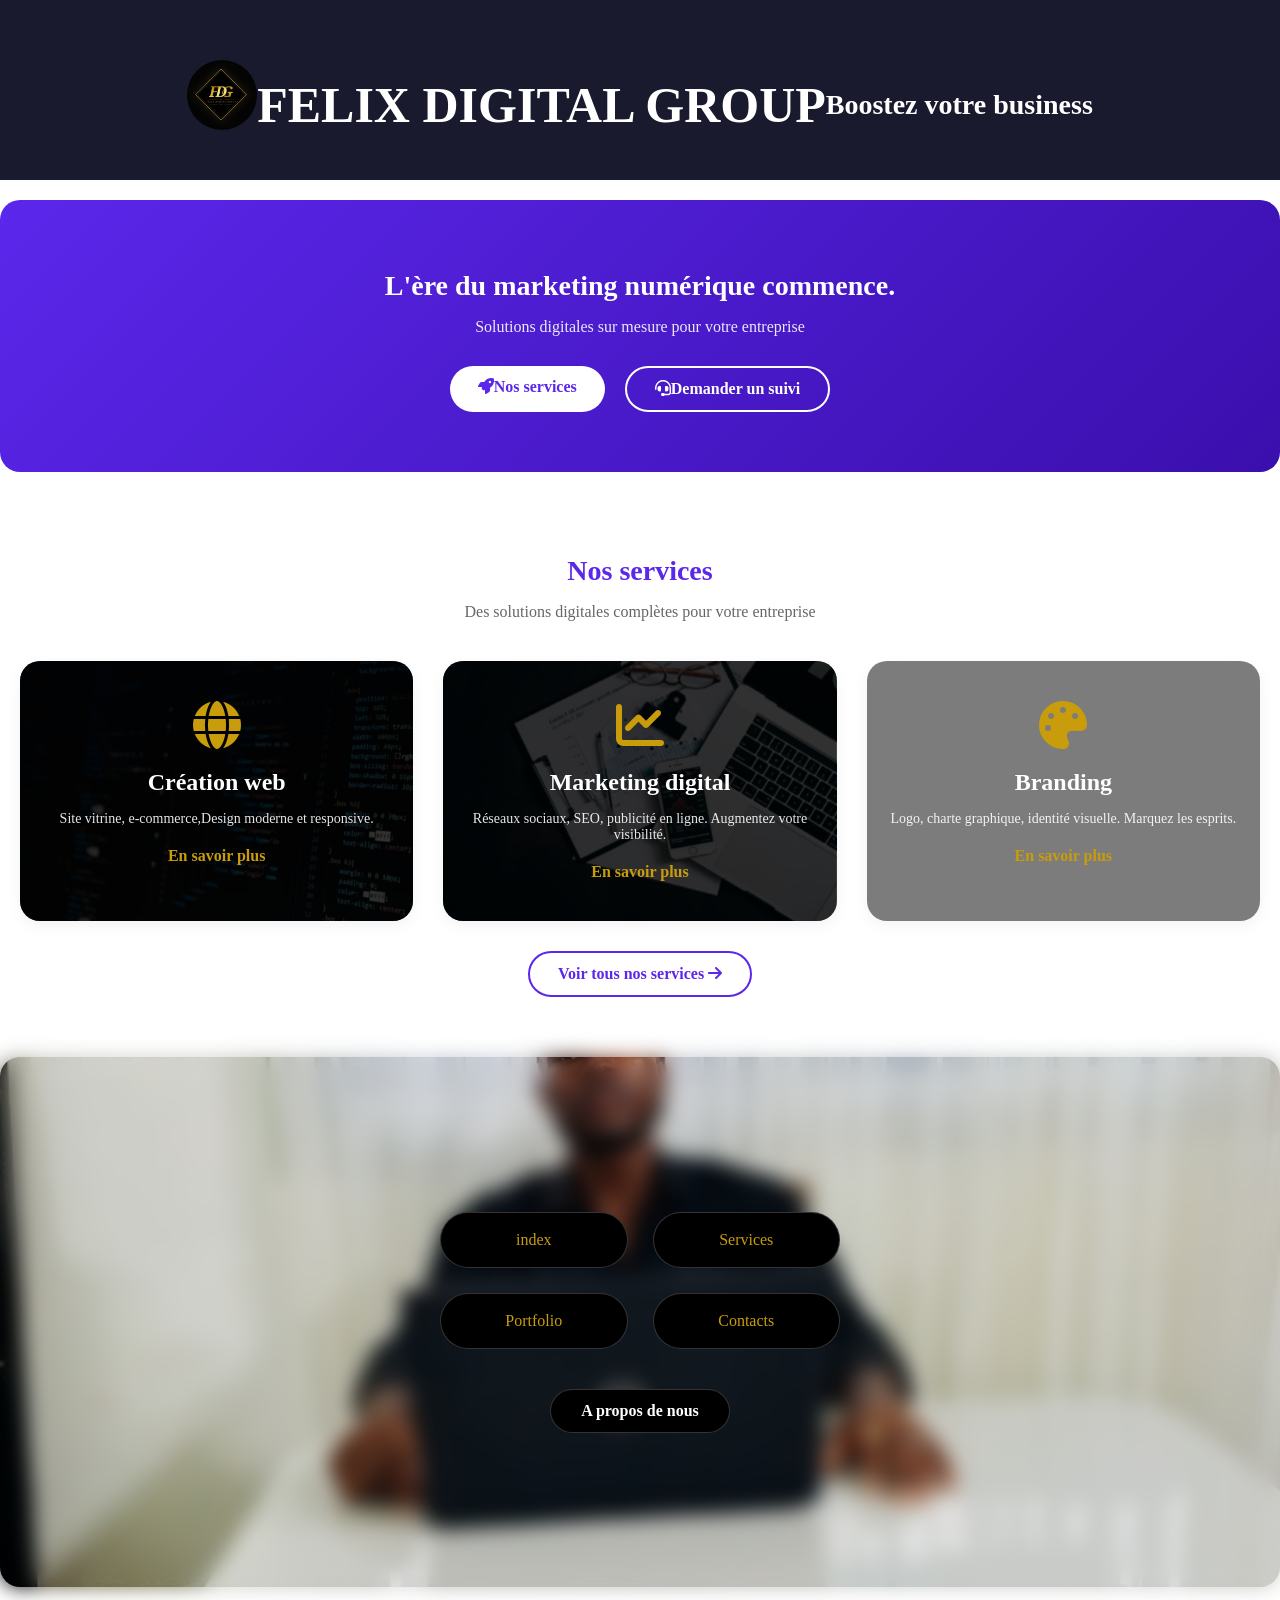
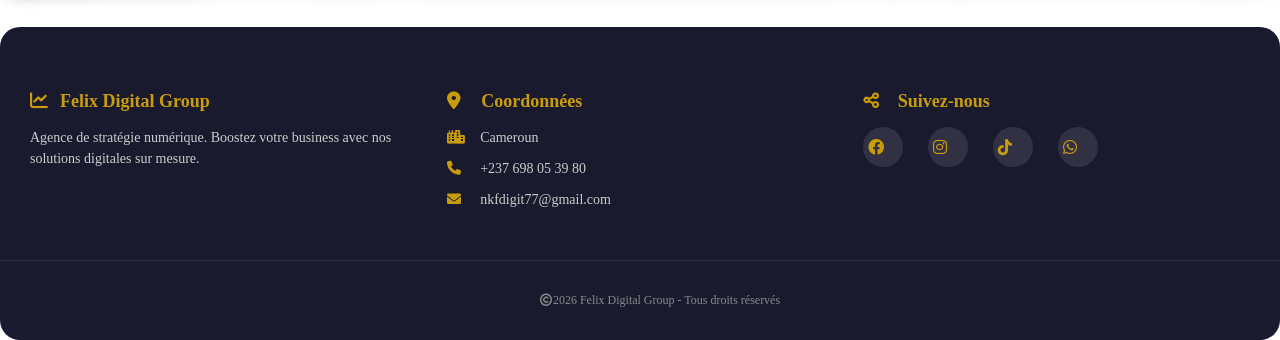
<file: index.html>
<!doctype html>
<html>
<head>
<meta charset="utf-8">
<meta name="viewport" content="width=device-width,initial-scale=1.0" user-scalable=yes>
<title>Felix Digital Group - Agence de strategie numérique</title>
<link href="stylesheet.css" rel="stylesheet" type="text/css">
<link rel="stylesheet" href="https://cdnjs.cloudflare.com/ajax/libs/font-awesome/6.0.0/css/all.min.css">
</head>

<body>
	<div id="container">
		<header>
		  <img src="image-logo.jpeg" alt="Logo FDG" class="logo">
<h1>FELIX DIGITAL GROUP</h1>
	  <h3>Boostez votre business</h3>
      </header>
	<section class="hero-section">
		<div class="hero-content">
			<h1 class="hero-title">L'ère du marketing numérique commence.</h1>
			<p class="hero-subtitle">Solutions digitales sur mesure pour votre entreprise</p>
			<div class="hero-buttons">
			<a href="#services" class="btn-primary"><i class="fas fa-rocket"></i>Nos services</a>
			<a href="Contacts.html" class="btn-secondary"><i class="fas fa-headset"></i>Demander un suivi</a>
			</div>
			</div></section>
		<section id="services" class="services-section">
		<h2 class="section-title">Nos services</h2>
		<p class="section-subtitle">Des solutions digitales complètes pour votre entreprise</p>
		<div class="services-cards">
		<div class="service-card web-card">
		<i class="fas fa-globe"></i>
		<h3>Création web</h3>
		<p>Site vitrine, e-commerce,Design moderne et responsive.</p>
		<a href="Services.html" class="card-link">En savoir plus </a>
		</div>
		<div class="service-card marketing-card">
		<i class="fas fa-chart-line"></i>
		<h3>Marketing digital</h3>
		<p>Réseaux sociaux, SEO, publicité en ligne. Augmentez votre visibilité.</p>
		<a href="Services.html" class="card-link">En savoir plus </a>
		</div>
		<div class="service-card branding-card">
		<i class="fas fa-palette"></i>
		<h3>Branding</h3>
		<p>Logo, charte graphique, identité visuelle. Marquez les esprits.</p>
		<a href="Services.html" class="card-link">En savoir plus </a>
		</div>
		</div>
		<div class="text-center">
		<a href="Services.html" class="btn-outline">Voir tous nos services <i class="fas fa-arrow-right"></i></a>
		</div></section>
	<section class="hero-blur">
	<div class="menu-grid">
	<div class="menu-item">
		<a href="index.html">index</a>
	</div>
	<div class="menu-item">
	<a href="Services.html">Services</a>
	</div>
	<div class="menu-item">
	<a href="Portfolio.html">Portfolio</a>
	</div>
	<div class="menu-item">
	<a href="Contacts.html">Contacts</a>
	</div>
	</div>
	<div class="about-bottom">
	<a href="apropos.html">A propos de nous</a>
	</div>
		</section>
	</div>
		<footer class="rich-footer">
		<div class="footer-content">
		<div class="footer-column">
		<h4><i class="fas fa-chart-line"></i>Felix Digital Group</h4>
		<p>Agence de stratégie numérique. Boostez votre business avec nos solutions digitales sur mesure.</p>
			</div>
		<div class="footer-column">
		<h4><i class="fas fa-map-marker-alt"></i> Coordonnées</h4>
		<p><i class="fas fa-city"></i> Cameroun</p>
		<p><i class="fas fa-phone"></i> +237 698 05 39 80</p>
		<p><i class="fas fa-envelope"></i> nkfdigit77@gmail.com</p>
		</div>
		<div class="footer-column">
		<h4><i class="fas fa-share-alt"></i> Suivez-nous</h4>
		<div class="social-icons">
			<a href="#"><i class="fab fa-facebook"></i></a>
			<a href="#"><i class="fab fa-instagram"></i></a>
			<a href="#"><i class="fab fa-tiktok"></i></a>
			<a href="#"><i class="fab fa-whatsapp"></i></a>
			</div>
			</div>
		</div>
		<div class="footer-bottom">
		<p><i class="far fa-copyright"></i>2026 Felix Digital Group - Tous droits réservés</p>
		</div>
		
	  </footer>
	</div>
	
</body>
</html>
</file>
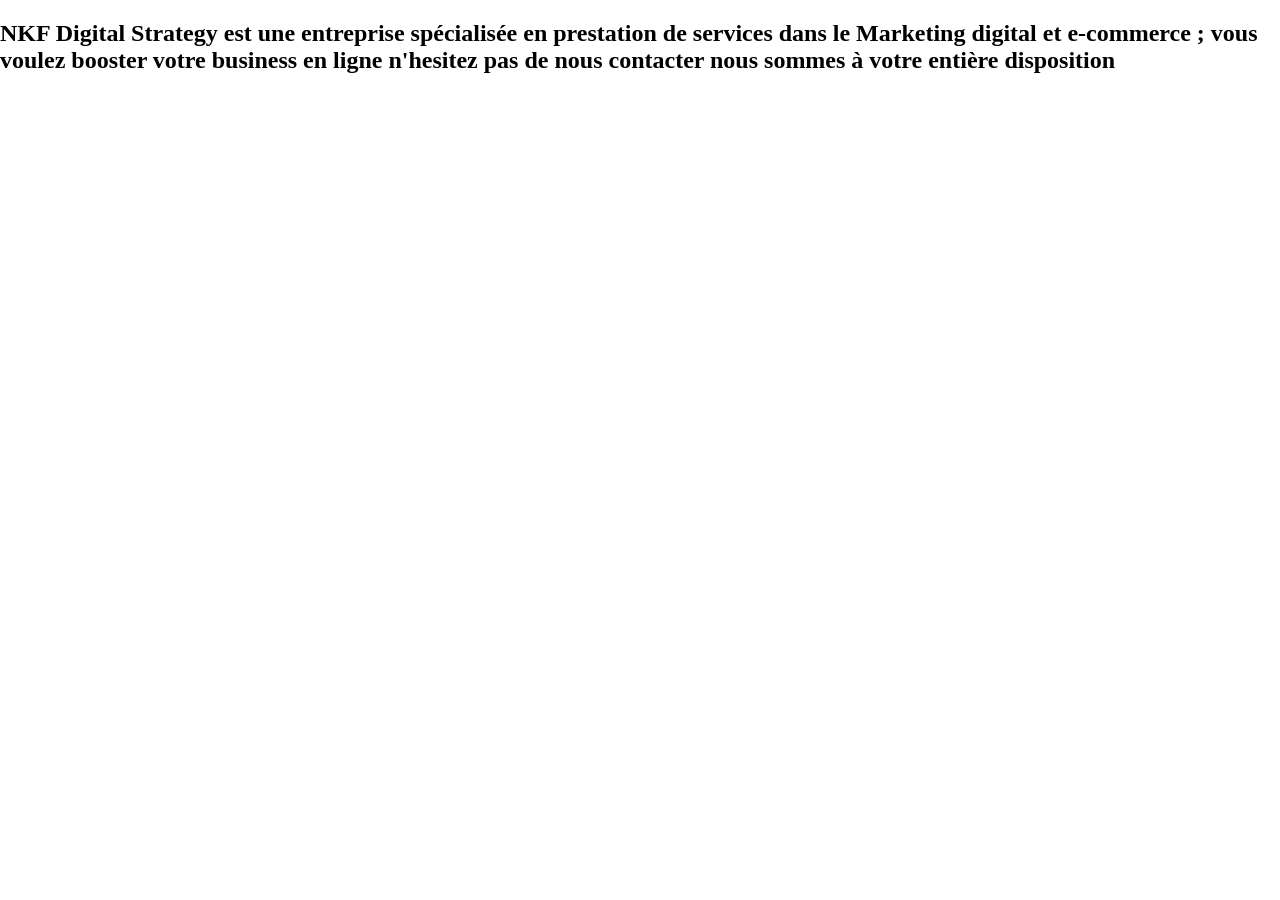
<file: A Propos de nous.html>
<!doctype html>
<html>
<head>
<meta charset="utf-8">
<title>Document sans nom</title>
<link href="style sheet4.css" rel="stylesheet" type="text/css">
</head>

<body>
<h2>NKF Digital Strategy est une entreprise spécialisée en prestation de services dans le Marketing digital et e-commerce ; vous voulez booster votre business en ligne n'hesitez pas de nous contacter nous sommes à votre entière disposition</h2>
</body>
</html>
</file>
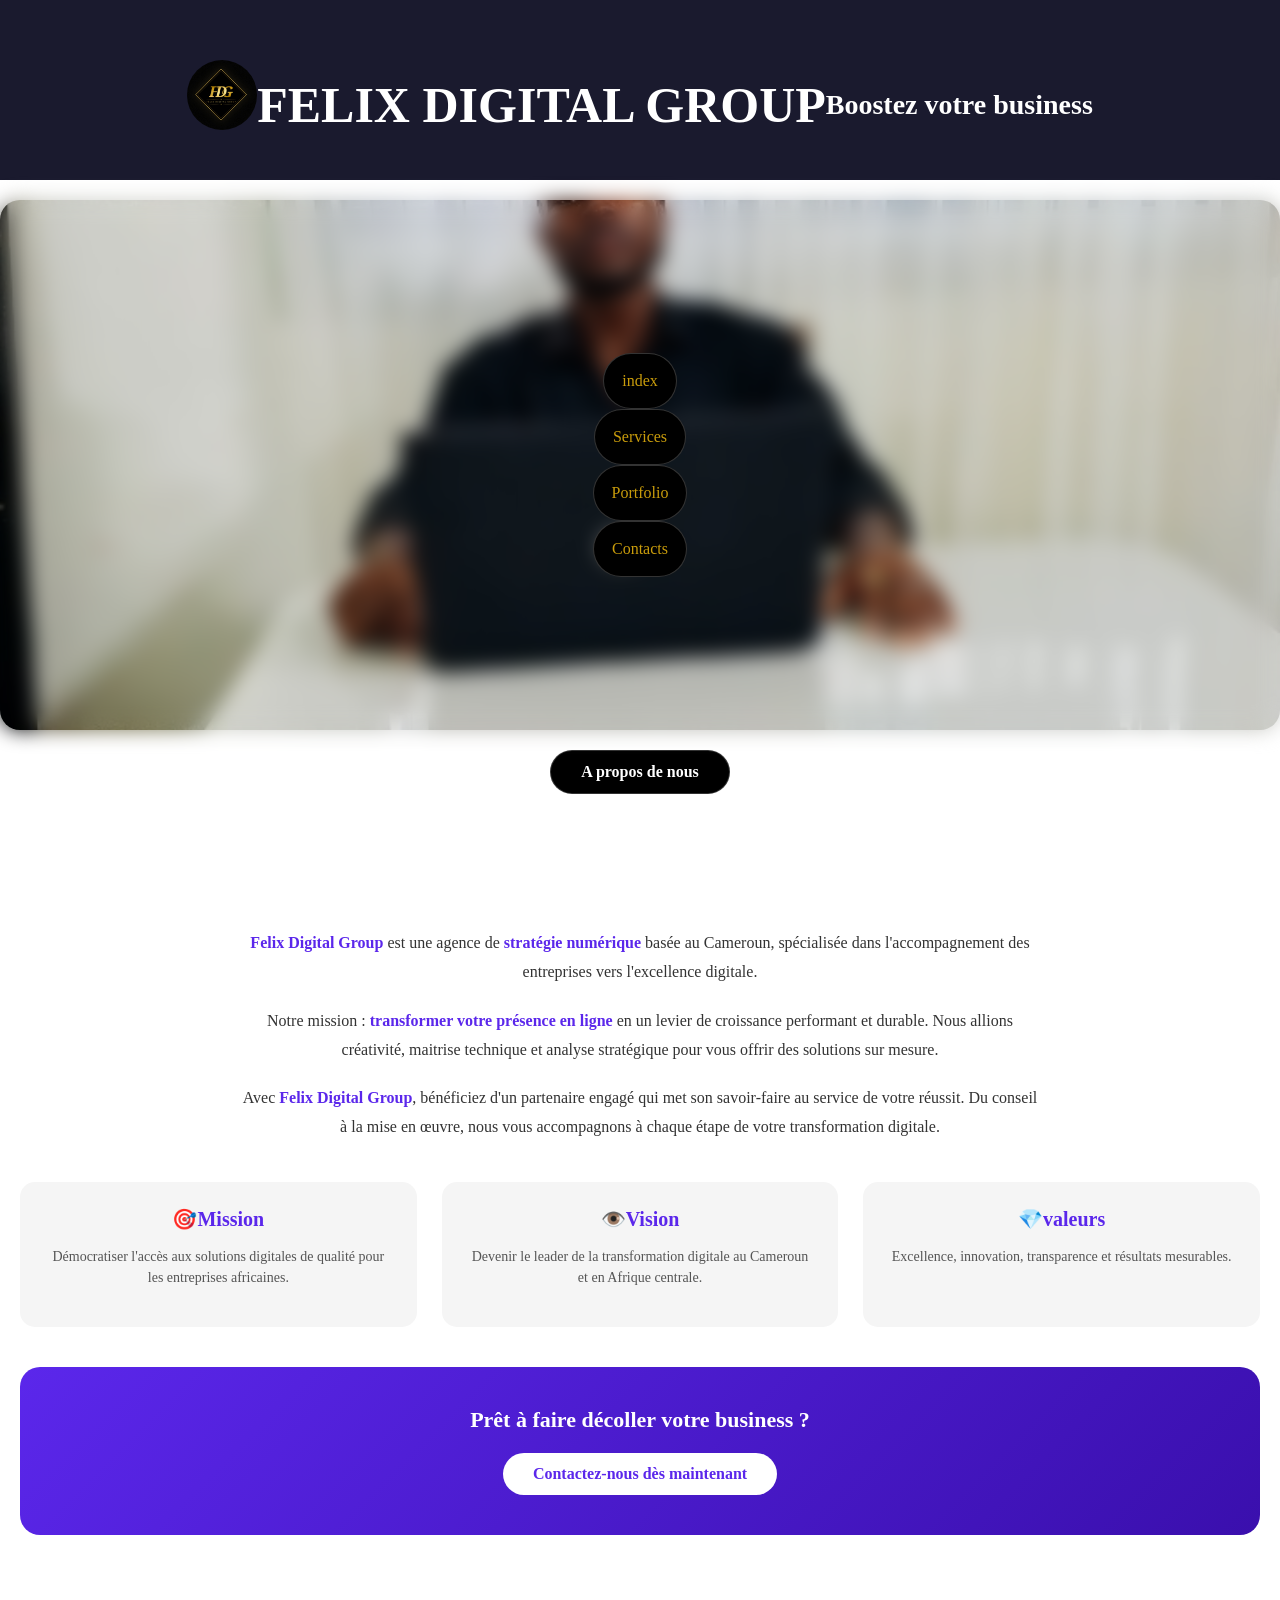
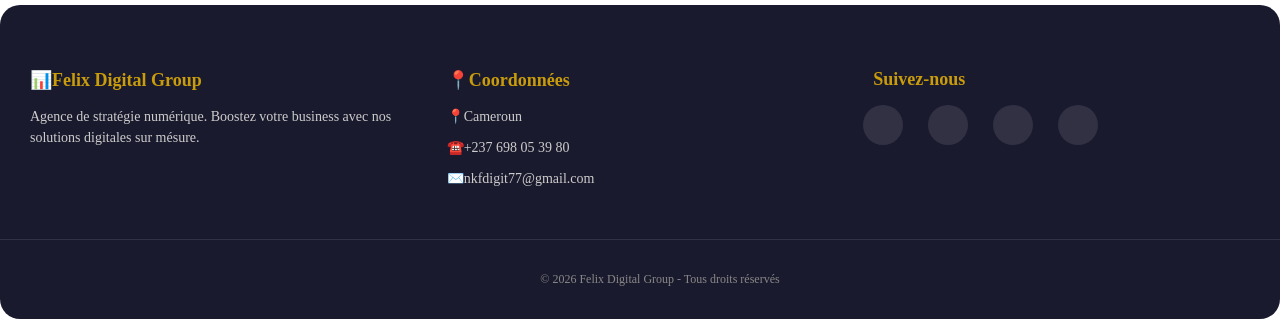
<file: apropos.html>
<!doctype html>
<html>
<head>
<meta charset="utf-8">
<meta name="viewport" content="width=device-width, initial-scale=1.0">
<title>A propos - Felix Digital Group</title>
<meta name="Description" content="Felix Digital Group - Agence de stratégie numérique. Experts en marketing digital, création web et accompagnement business.">
<link href="stylesheet.css" rel="stylesheet" type="text/css">
</head>

<body>
<div id="container">
	<header>
	<img src="image-logo.jpeg" alt="Felix Digital Group logo" class="logo">
	<h1>FELIX DIGITAL GROUP</h1>
	<h3>Boostez votre business</h3>
	</header>
	<section class="hero-blur">
	<div class="menu-item">
		<a href="index.html">index</a>
	</div>
	<div class="menu-item">
	<a href="Services.html">Services</a>
	</div>
	<div class="menu-item">
	<a href="Portfolio.html">Portfolio</a>
	</div>
	<div class="menu-item">
	<a href="Contacts.html">Contacts</a>
	</div>
	</div>
	<div class="about-bottom">
	<a href="apropos.html">A propos de nous</a>
	</div>
		</section>
	<section class="about-content">
	<h2>Qui sommes-nous ?</h2>
	<div class="about-text">
	<p><strong>Felix Digital Group</strong> est une agence de <strong>stratégie numérique</strong> basée au Cameroun, spécialisée dans l'accompagnement des entreprises vers l'excellence digitale.</p>
	<p>Notre mission : <strong>transformer votre présence en ligne</strong> en un levier de croissance performant et durable. Nous allions créativité, maitrise technique et analyse stratégique pour vous offrir des solutions sur mesure.</p>
	<p>Avec <strong>Felix Digital Group</strong>, bénéficiez d'un partenaire engagé qui met son savoir-faire au service de votre réussit. Du conseil à la mise en œuvre, nous vous accompagnons à chaque étape de votre transformation digitale.</p>
	</div>
	   <div class="about-values">
		 <div class="value-card">
		<h3>🎯Mission</h3>
		<p>Démocratiser l'accès aux solutions digitales de qualité pour les entreprises africaines.</p>
		   </div>
		<div class="value-card">
		<h3>👁️Vision</h3>
		<p>Devenir le leader de la transformation digitale au Cameroun et en Afrique centrale.</p>
		   </div>
		<div class="value-card">
		  <h3>💎valeurs</h3>
		  <p>Excellence, innovation, transparence et résultats mesurables.</p>
		   </div>
		</div>
	
	<div class="about-cta">
		<h3>Prêt à faire décoller votre business ?</h3>
		<a href="Contacts.html" class="btn-primary">Contactez-nous dès maintenant</a>
		</div>
	</section>
	
	<footer class="rich-footer">
	<div class="footer-content">
		<div class="footer-column">
		  <h4>📊Felix Digital Group</h4>
		  <p>Agence de stratégie numérique. Boostez votre business avec nos solutions digitales sur mésure.</p>
		</div>
		<div class="footer-column">
		<h4>📍Coordonnées</h4>
		<p>📍Cameroun</p>
		<p>☎️+237 698 05 39 80</p>
		<p>✉️nkfdigit77@gmail.com</p>
		</div>
		<div class="footer-column">
		<h4><i class="fas fa-share-alt"></i> Suivez-nous</h4>
		<div class="social-icons">
			<a href="#"><i class="fab fa-facebook"></i></a>
			<a href="#"><i class="fab fa-instagram"></i></a>
			<a href="#"><i class="fab fa-tiktok"></i></a>
			<a href="#"><i class="fab fa-whatsapp"></i></a>
			</div>
			</div>
		</div>
	<div class="footer-bottom">
	   <p>© 2026 Felix Digital Group - Tous droits réservés</p>
		</div>
	</footer>
	
	</div>
	</body>
</html>
</file>
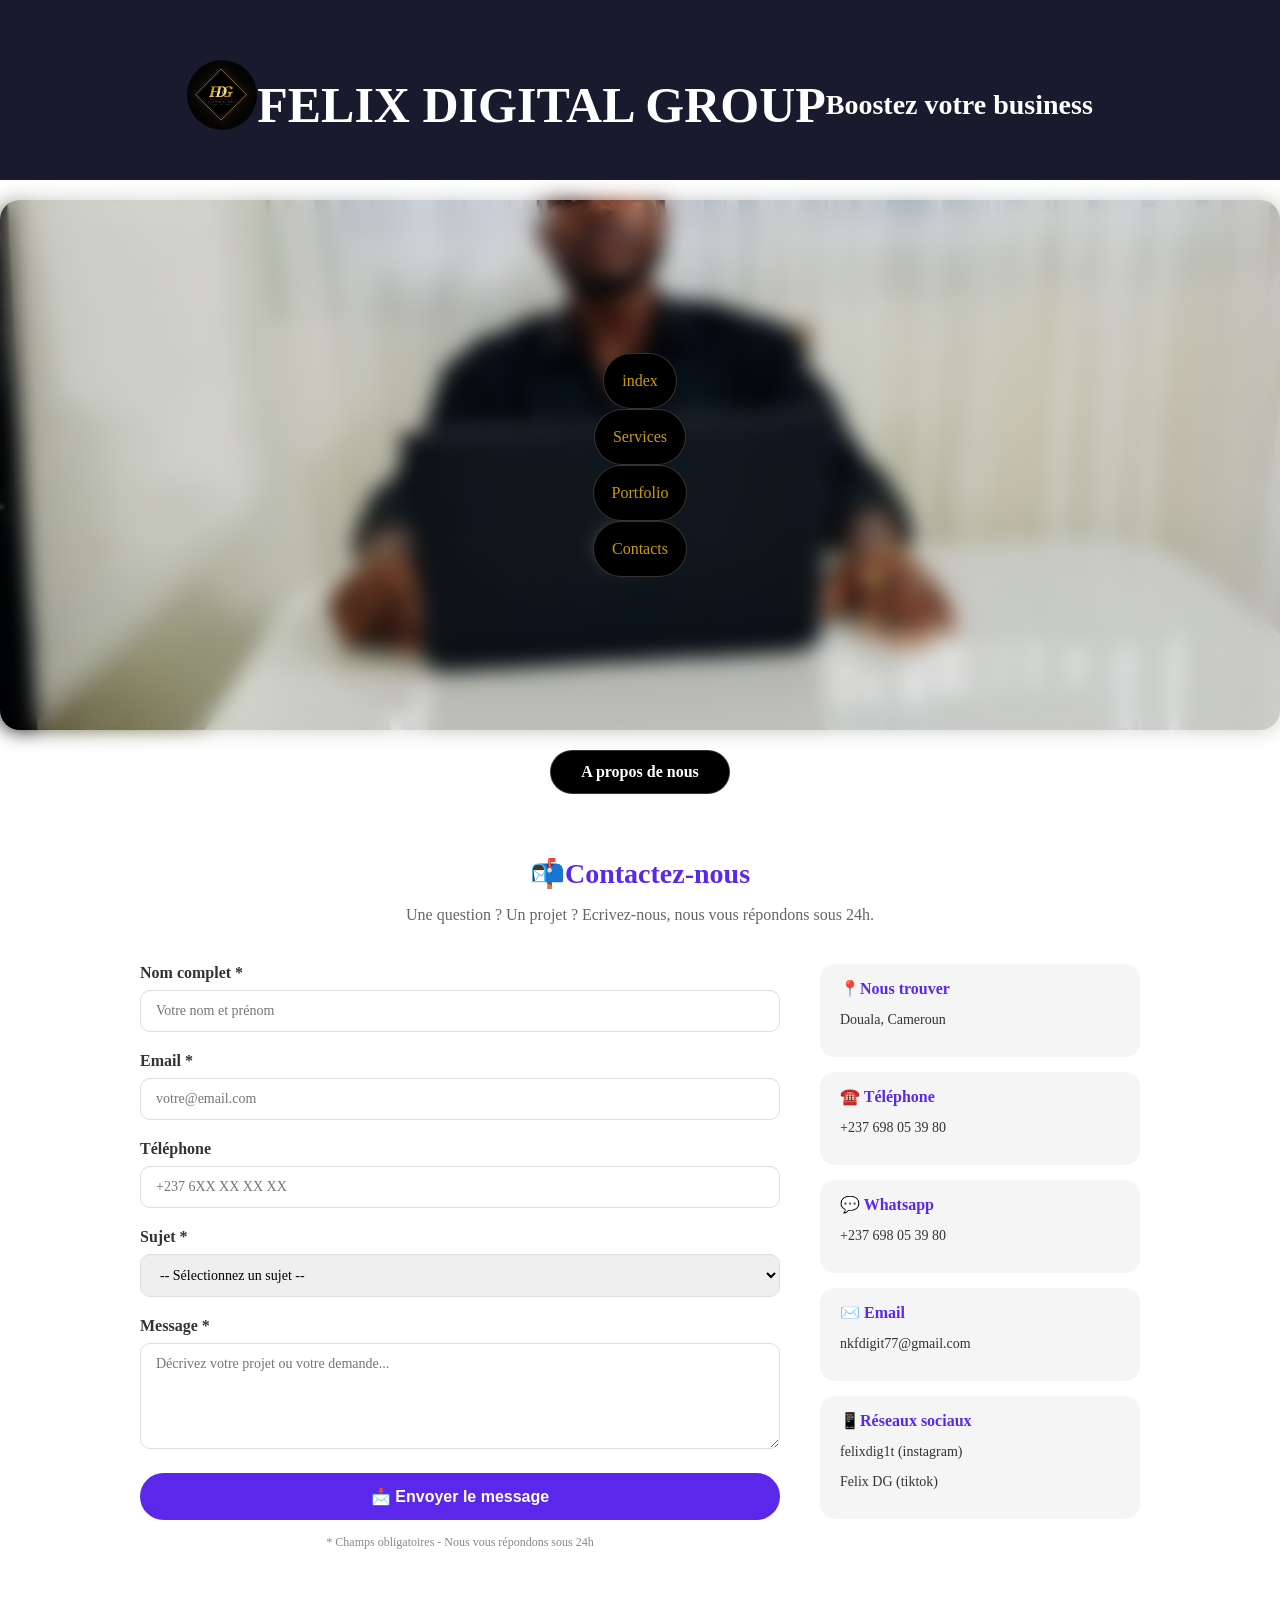
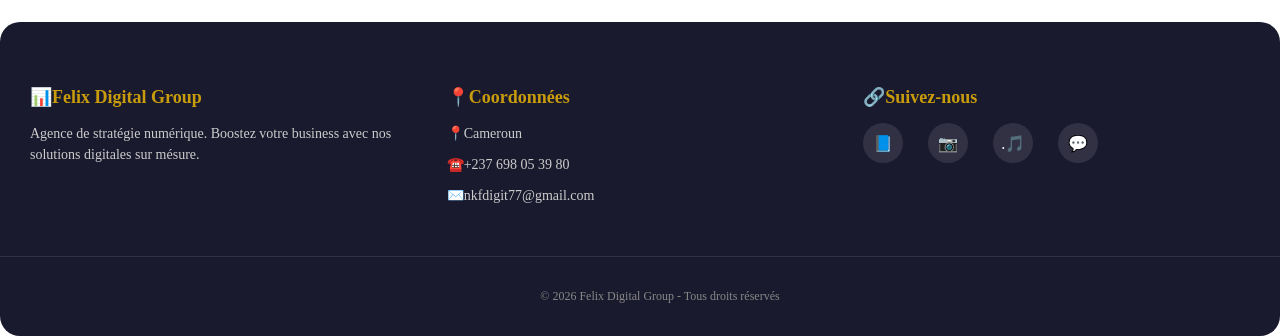
<file: Contacts.html>
<!doctype html>
<html>
<head>
<meta charset="utf-8">
<meta name="viewport" content="width=device-width, initial-scale=1.0">
<title>Contact - Felix Digital Group</title>
<meta name="Description" content="Contactez Felix Digital Group pour vos projets de marketing digital, création web et branding.Nous vous répondons sous 24h.">
<link href="stylesheet.css" rel="stylesheet" type="text/css">
</head>

<body>
<div id="container">
	<header>
	<img src="image-logo.jpeg" alt="Felix Digital Group logo" class="logo">
	<h1>FELIX DIGITAL GROUP</h1>
	<h3>Boostez votre business</h3>
	</header>
	<section class="hero-blur">
	<div class="menu-item">
		<a href="index.html">index</a>
	</div>
	<div class="menu-item">
	<a href="Services.html">Services</a>
	</div>
	<div class="menu-item">
	<a href="Portfolio.html">Portfolio</a>
	</div>
	<div class="menu-item">
	<a href="Contacts.html">Contacts</a>
	</div>
	</div>
	<div class="about-bottom">
	<a href="apropos.html">A propos de nous</a>
	</div>
		</section>
	<section class="contact-page">
	<h2>📬Contactez-nous</h2>
	<p class="contact-subtitle">Une question ? Un projet ? Ecrivez-nous, nous vous répondons sous 24h.</p>
	
	<div class="contact-container">
		<div class="contact-form">
		  <form action="https://formsubmit.co/nkfdigit77@gmail.com" method="POST">
			  <input type="hidden" name="_captcha" value="false">
			  <input type="hidden" name="_next" value="https://felix-fdg.github.io/Felix-Digital-Group/merci.html">
			  <input type="hidden" name="_subject" value="Nouveau message depuis Felix Digital Group">
			<div class="form-group">
			  <label for="name">Nom complet *</label>
			  <input type="text" id="name" name="name" required placeholder="Votre nom et prénom">
			  </div>
			
			<div class="form-group">
			  <label for="email">Email *</label>
			  <input type="email" id="email" name="email" required placeholder="votre@email.com">
			  </div>
			  
			  <div class="form-group">
			  <label for="phone">Téléphone</label>
			  <input type="tel" id="phone" name="phone" placeholder="+237 6XX XX XX XX">
			  </div>
			  
			  <div class="form-group">
			  <label for="subject">Sujet *</label>
			  <select id="subject" name="subject" required>
				  <option value="">-- Sélectionnez un sujet --</option>
				  <option value="devis">Demande de devis</option>
				  <option value="marketing">Marketing digital</option>
				  <option value="site">Création de site web</option>
				  <option value="branding">Branding / Logo</option>
				  <option value="autre">Autre demande</option>
				  </select>
			  </div>
			
			<div class="form-group">
			  <label for="message">Message *</label>
			  <textarea id="message" name="message" rows="5" required placeholder="Décrivez votre projet ou votre demande..."></textarea>
			  </div>
			  
			  <button type="submit" class="submit-btn">📩 Envoyer le message</button>
			  <p class="form-note">* Champs obligatoires - Nous vous répondons sous 24h</p>
			  </form>
		  </div>
		
		<div class="contact-info">
		<div class="info-card">
			<h3>📍Nous trouver</h3>
			<p>Douala, Cameroun</p>
			</div>
			<div class="info-card">
			<h3>☎️ Téléphone</h3>
			<p>+237 698 05 39 80</p>
			</div>
			<div class="info-card">
			<h3>💬 Whatsapp</h3>
			<p>+237 698 05 39 80</p>
			</div>
			<div class="info-card">
			<h3>✉️ Email</h3>
			<p>nkfdigit77@gmail.com</p>
			</div>
			<div class="info-card">
			<h3>📱Réseaux sociaux</h3>
			<p>felixdig1t (instagram)</p>
			<p>Felix DG (tiktok)</p>
			</div>
		</div>
	</div>
</section>
	
	
	<footer class="rich-footer">
	<div class="footer-content">
		<div class="footer-column">
		  <h4>📊Felix Digital Group</h4>
		  <p>Agence de stratégie numérique. Boostez votre business avec nos solutions digitales sur mésure.</p>
		</div>
		<div class="footer-column">
		<h4>📍Coordonnées</h4>
		<p>📍Cameroun</p>
		<p>☎️+237 698 05 39 80</p>
		<p>✉️nkfdigit77@gmail.com</p>
		</div>
		<div class="footer-column">
		<h4>🔗Suivez-nous</h4>
		<div class="social-icons">
			<a href="#">📘</a>
			<a href="#">📷</a>
			<a href="#">.🎵</a>
			<a href="#">💬</a>
			</div>
		</div>
		</div>
	<div class="footer-bottom">
	   <p>© 2026 Felix Digital Group - Tous droits réservés</p>
		</div>
	</footer>
	</div>
</body>
</html>
</file>
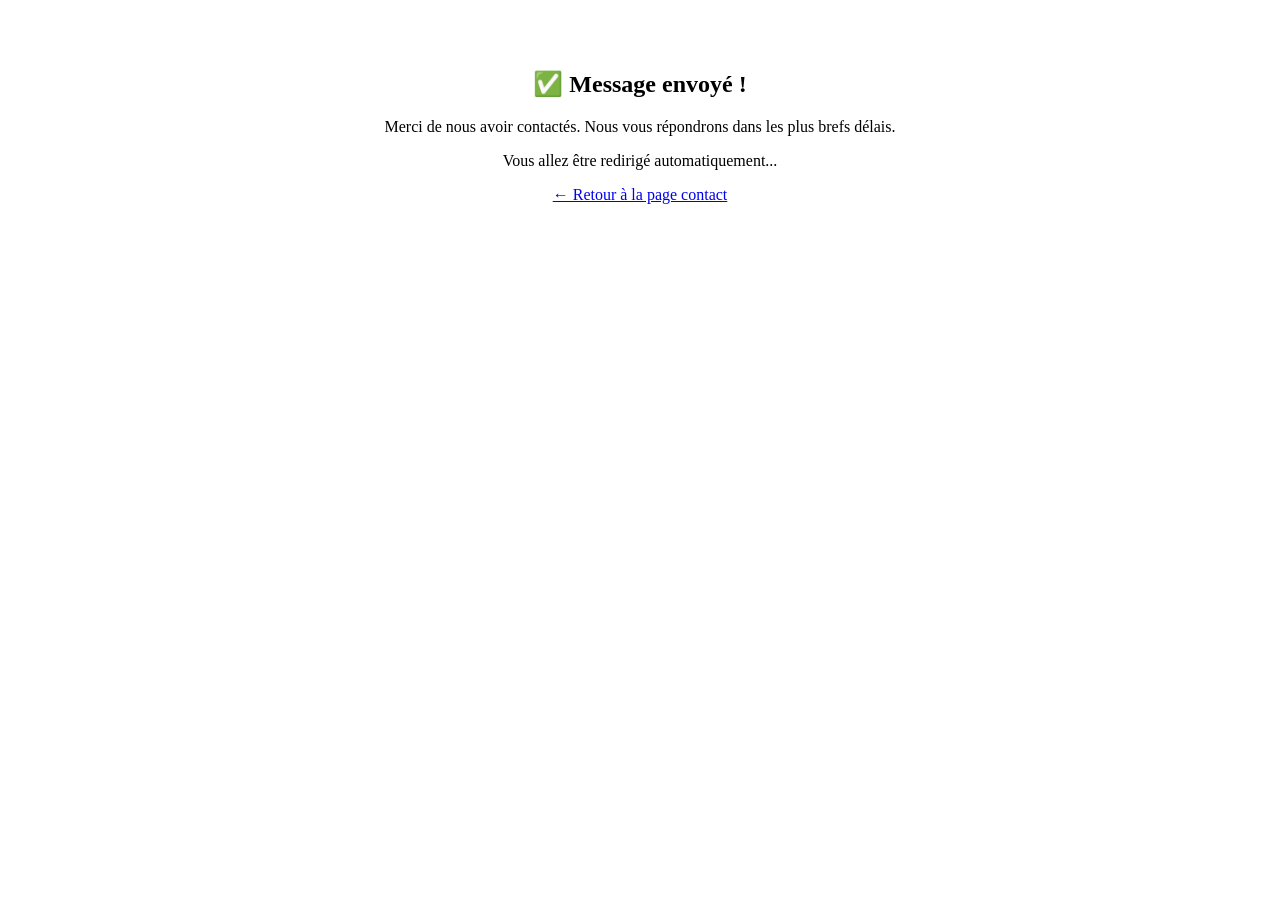
<file: merci.html>
<!doctype html>
<html>
<head>
<meta charset="utf-8">
<meta name="viewport" content="width=device-width, initial-scale=1.0">
<title>Message envoyé - Felix Digital Group</title>
<link href="stylesheet.css" rel="stylesheet" type="text/css">
</head>

<body>
	<div id="container" style="text-align: center; padding: 50px 20px;">
	<h2>✅ Message envoyé !</h2>
	<p>Merci de nous avoir contactés. Nous vous répondrons dans les plus brefs délais.</p>
	<p>Vous allez être redirigé automatiquement... </p>
	<a href="Contacts.html">← Retour à la page contact</a>
	</div>
</body>
</html>
</file>
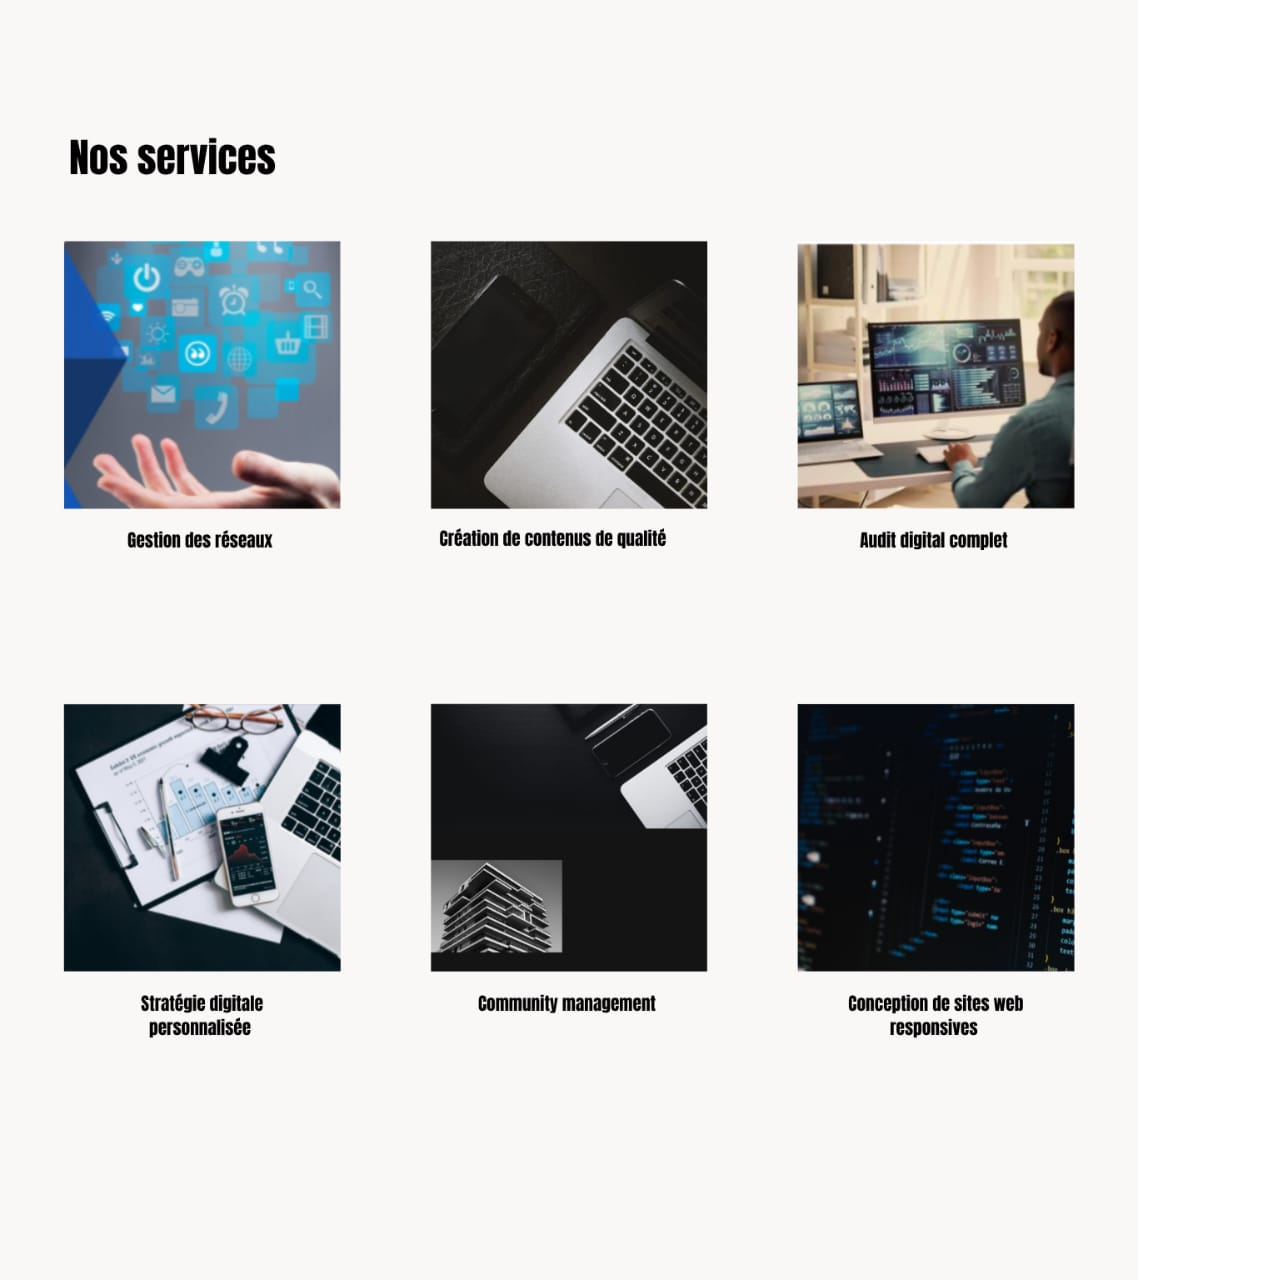
<file: Services.html>
<!doctype html>
<html>
<head>
<meta charset="utf-8">
<title>Services</title>
<link href="style sheet4.css" rel="stylesheet" type="text/css">
</head>

<body>
<img src="services.jpeg" width="1138" height="1280" alt="Nos services">
</body>
</html>
</file>
<file: stylesheet.css>
body{margin: 0;
font-family: Cambria, "Hoefler Text", "Liberation Serif", Times, "Times New Roman", "serif";
}
header{background-color: #1A1A2E;
padding: 30px;
display: flex;
justify-content:center;
align-items: center;
height: 150px;
text-align: center;
flex-wrap: wrap;
margin-bottom: 10px;
padding-bottom: 0;
}
.logo{width: 70px;
border-radius: 50%;
height: auto;
margin-bottom: 20px;
}
h1{font-size: 50px;
color: white;
margin: 10px 0;
}
h3{font-size: 28px;
color: white;
margin: 0px;
}
.hero-blur{background-image: url("photo-principale2.jpeg");
background-size: cover;
background-position: center;
background-repeat: no-repeat;
min-height: 450px;
border-radius: 20px;
padding: 40px 20px;
margin: 20px 0;
display: flex;
flex-direction: column;
justify-content: center;
align-items: center;
position: relative;
}
.hero-blur::before{content: "";
position: absolute;
top: 0;
left: 0;
width: 100%;
height: 100%;
background-image: url("photo-principale2.jpeg");
background-size: cover;
background-position: center;
filter: blur(10px);
border-radius: 20px;
z-index: 0;
}
.hero-blur > *{position: relative;
z-index: 2;
}
.menu-grid{display: grid;
grid-template-columns: 1fr 1fr;
grid-gap: 25px;
max-width: 400px;
width: 100%;
margin-bottom: 40px;
}
.menu-item{background: black;
padding: 18px;text-align: center;
border-radius: 50px;
transition: 0.3s;
border: 1px solid rgba(255,255,255,0.2);
}
.menu-item a{color: #C99C0B;
text-decoration: none;}
.menu-item:hover{background: #C99C0B;
transform: scale(1.05);
}
.about-bottom{text-align: center;
}
.about-bottom a{display: inline-block;
background: black;
color: white;
text-decoration: none;
padding: 12px 30px;
border-radius: 50px;
font-weight: bold;
transition: 0.3s;
border: 1px solid rgba(255,255,255,0.2);
}
.about-bottom a:hover{background: #C99C0B;
transform: scale(1.05);
}
.contact{padding: 50px 20px;
text-align: center;
}
.Portfolio{padding: 50px 20px;
text-align: center;
}
.Services{padding: 50px 20px;
text-align: center;}
.A Propos de nous{padding: 50px 20px;
text-align: center;
}

img{max-width: 100%;
	height: auto;
}
@media screen and (max-width:600px){
		header{flex-direction: column;
	height: auto;
	text-align: center;
	}
 h1{font-size: 28px;
	}
 h3{font-size: 18px;}
	.menu-grid{grid-gap: 15px;
	max-width: 260px;
	}
	.menu-item{padding: 12px;
	}
	.menu-item a{font-size: 0.9rem;
	}
	.about-bottom a{padding: 8px 20px;
	font-size: 0.85rem;
	}
	.hero-blur{min-height: 380px;
	}
}
.hero-section{background: linear-gradient(135deg, #5b27eb 0%, #3a0fad 100%);
border-radius: 20px;
padding: 60px 30px;
margin: 20px 0;
text-align: center;
color: white;
}
.hero-title{font-size: 28px;
margin-bottom: 15px;
color: white;
}
.hero-subtitle{font-size: 16px;
margin-bottom: 30px;
opacity: 0.9;
}
.hero-buttons{display: flex;
gap: 20px;
justify-content: center;
flex-wrap: wrap;
}
.btn-primary, .btn-secondary{display: inline-block;
padding: 12px 28px;
border-radius: 50px;
text-decoration: none;
font-weight: bold;
transition: 0.3s;
}
.btn-primary{background: white;
color: #5b27eb;
}
.btn-primary:hover{background: #C99C0B;
color: white;
transform: scale(1.05);
}
.btn-secondary{background: transparent;
color: white;
border: 2px solid white;
}
.btn-secondary:hover{background: white;
color: #5b27eb;
transform: scale(1.05);
}
.services-section{padding: 40px 20px;
text-align: center;
}
.section-title{font-size: 28px;
color: #5b27eb;
margin-bottom: 10px;
}
.section-subtitle{color: #666;
margin-bottom: 40px;
}
.services-cards{display: grid;
grid-template-columns: repeat(auto-fit, minmax(250px, 1fr));
gap: 30px;
margin-bottom: 30px;
}
.service-card{
background: #f9f9f9;
padding: 30px 20px;
border-radius: 20px;
text-align: center;
transition: 0.3s;
box-shadow: 0 5px 15px rgba(0,0,0,0.05);
}
.service-card:hover{transform: translateY(-5px);
box-shadow: 0 10px 25px rgba(0,0,0,0.1);
}
.service-card i{font-size: 48px;
color: #5b27eb;
margin-bottom: 20px;
}
.service-card h3{font-size: 20px;
margin-bottom: 15px;
color: #333;
}
.service-card p{font-size: 14px;
color: #666;
margin-bottom: 20px;
}
.card-link{color: #5b27eb;
text-decoration: none;
font-weight: bold;
}
.card-link:hover{color: #C99C0B;
}
.btn-outline{display: inline-block;
padding: 12px 28px;
border: 2px solid #5b27eb;
border-radius: 50px;
color: #5b27eb;
text-decoration: none;
font-weight: bold;
transition: 0.3s;
}
.btn-outline:hover{background: #5b27eb;
color: white;
}
.text-center{text-align: center;
}
.rich-footer{background-color: #1a1a2e;
color: white;
border-radius: 20px;
margin-top: 40px;
overflow: hidden;
width: 100%;
}
.footer-content{display: flex;
flex-wrap: wrap;
justify-content: space-between;
width: 100%;
box-sizing: border-box;
padding: 40px 30px;
gap: 30px;
}
.footer-column h4{color: #C99C0B;
margin-bottom: 15px;
font-size: 18px;
}
.footer-column p{margin: 10px 0;
font-size: 14px;
color: #ccc;
line-height: 1.5;
}
.footer-column i{margin-right: 10px;
color: #C99C0B;
width: 20px;
}
.footer-column{flex: 1;
min-width: 180px;
}
.footer-bottom{display: block;
text-align: center;
max-width: 100%;
width: 100%;
}
.social-icons{display: flex;
gap: 15px;
flex-wrap: wrap;
}
.social-icons a{display: inline-flex;
align-items: center;
justify-content: center;
background: rgba(255,255,255,0.1);
color: white;
width: 40px;
height: 40px;
text-decoration: none;
border-radius: 50%;
margin-right: 10px;
transition: 0.3s;
}
.social-icons a:hover{background: #C99C0B;
transform: scale(1.1);
}
.footer-bottom{text-align: center;
padding: 20px;
border-top: 1px solid rgba(255,255,255,0.1);
font-size: 12px;
color: #888;
}
.service-card{position: relative;
background-size: cover;
background-position: center;
color: white;
padding: 40px 20px;
border-radius: 20px;
overflow: hidden;
z-index: 1;
}
.web-card{background-image: linear-gradient(rgba(0,0,0,0.6), rgba(0,0,0,0.6)), url("service-web.jpeg");
}
.marketing-card{background-image: linear-gradient(rgba(0,0,0,0.6), rgba(0,0,0,0.6)), url("service-marketing.jpeg");
}
.branding-card{background-image: linear-gradient(rgba(0,0,0,0.6); rgba(0,0,0,0.6)), url("service-branding.jpeg");
}
.service-card i{color: #C99C0B;
font-size: 48px;
margin-bottom: 20px;
}
.service-card h3{color: white;
font-size: 24px;
margin-bottom: 15px;
}
.service-card p{color: rgba(255,255,255,0.9);
font-size: 14px;
margin-bottom: 20px;
}
.service-card .card-link{color: #C99C0B;
font-weight: bold;
text-decoration: none;
}
.service-card .card-link:hover{color: white;
}
.service-card:hover{transform: translateY(-5px);
}
.service-card::before{content: "";
position: absolute;
top: 0;
left: 0;
width: 100%;
height: 100%;
background: rgba(0,0,0,0.5);
z-index: -1;
transition: 0.3s;
}
.service-card:hover::before{background: rgba(0,0,0,0.3);
}
.service-card > *{position: relative;
z-index: 2;
}


@media (max-width: 768px){.hero-section{padding: 40px 20px;
	}
	.hero-title{font-size: 22px;
	}
	.hero-bottons{flex-direction: column;
	align-items: center;
	}
	.btn-primary, .btn-secondary{width: 80%;
	}
	.services-cards{grid-template-columns: 1fr;
	}
	.footer-content{grid-template-columns: 1fr;
	text-align: center;
	flex-direction: column;
	padding: 30px 20px;
	gap: 25px;
	}
	.footer-column i{margin-right: 8px;
	}
	.footer-column{min-width: auto;
	width: 100%;
	}
	.footer-column h4{text-align: center;
	}
	.footer-column p{text-align: center;
	word-break: break-word;
	}
	.social-icons{justify-content: center;
	}
	.footer-bottom p{word-break: break-word;
	padding: 0 15px;
	}
	.rich-footer{width: 100%;
	display: block;
	text-align: center;
	}
	.footer-content{display: block;
	padding: 20px 15px;
	text-align: center;
	}
	.footer-column{display: block;
	width: 100%;
	margin-bottom: 25px;
	text-align: center;
	}
	.footer-column h4{text-align: center;
	}
	.footer-column p{text-align: center;
	word-break: break-word;
	}
	.social-icons{justify-content: center;
	display: flex;
	}
	.footer-bottom p{word-break: break-word;
	font-size: 10px;
	}
}
.about-content{padding: 30px 20px;
background: white;
border-radius: 20px;
margin: 20px 0;
}
.about-content h2{text-align: center;
color: white;
font-size: 28px;
margin-bottom: 30px;
}
.about-text{max-width: 800px;
margin: 0 auto 40px;
text-align: center;
}
.about-text p{margin: 20px 0;
line-height: 1.8;
color: #333;
font-size: 16px;
}
.about-text strong{color: #5b27eb;
}
.about-values{display: flex;
flex-wrap: wrap;
justify-content: center;
gap: 25px;
margin: 40px 0;
}
.value-card{background: #f5f5f5;
padding: 25px;
border-radius: 15px;
text-align: center;
flex: 1;
min-width: 200px;
transition: 0.3s;
}
.value-card:hover{transform: translateY(-5px);
box-shadow: 0 10px 20px rgba(0,0,0,0.1);
}
.value-card h3{color: #5b27eb;
margin-bottom: 15px;
font-size: 20px;
}
.value-card p{color: #555;
font-size: 14px;
line-height: 1.5;
}
.about-cta{text-align: center;
background: linear-gradient(135deg, #5b27eb 0%, #3a0fad 100%);
padding: 40px 20px;
border-radius: 20px;
margin-top: 30px;
}
.about-cta h3{color: white;
font-size: 22px;
margin-bottom: 20px;
}
.about-cta .btn-primary{background: white;
color: #5b27eb;
padding: 12px 30px;
border-radius: 50px;
text-decoration: none;
font-weight: bold;
transition: 0.3s;
display: inline-block;
}
.about-cta .btn-primary:hover{background: #C99C0B;
color: white;
transform: scale(1.05);
}
@media (max-width: 600px){.about-content h2{font-size: 24px;
	}
	.about-text p{font-size: 14px;
	text-align: justify;
	}
	.about-values{flex-direction: column;
	gap: 15px;
	}
	.about-cta h3{font-size: 18px;
	}
}
.contact-page{padding: 20px;
background: white;
border-radius: 20px;
margin: 20px 0;
}
.contact-page h2{text-align: center;
color: #5b27eb;
font-size: 28px;
margin-bottom: 10px;
}
.contact-subtitle{text-align: center;
color: #666;
margin-bottom: 40px;
font-size: 16px;
}
.contact-container{display: flex;
flex-wrap: wrap;
gap: 40px;
max-width: 1000px;
margin: 0 auto;
}
.contact-form{flex: 2;
min-width: 250px;
}
.form-group{margin-bottom: 20px;
}
.form-group label{display: block;
margin-bottom: 8px;
font-weight: bold;
color: #333;
}
.form-group input,
.form-group select,
.form-group textarea{width: 100%;
padding: 12px 15px;
border: 1px solid #ddd;
border-radius: 10px;
font-size: 14px;
font-family: inherit;
transition: 0.3s;
box-sizing: border-box;
}
.form-group input:focus,
form-group select:focus,
form-group textarea:focus{outline: none;
border-color: #5b27eb;
box-shadow: 0 0 0 3px rgba(91, 39, 235, 0.1);
}

.submit-btn{background: #5b27eb;
color: white;
border: none;
padding: 14px 25px;
font-size: 16px;
font-weight: bold;
border-radius: 50px;
cursor: pointer;
transition: 0.3s;
width: 100%;
}
.submit-btn:hover{background: #C99C0B;
transform: scale(1.02);
}
.form-note{font-size: 12px;
color: #888;
text-align: center;
margin-top: 15px;
}
.contact-info{flex: 1;
min-width: 220px;
display: flex;
flex-direction: column;
gap: 15px;
}
.info-card{background: #f5f5f5;
padding: 15px 20px;
border-radius: 15px;
transition: 0.3s;
}
.info-card:hover{transform: translateX(5px);
background: #e8e8e8;
}
.info-card h3{color: #5b27eb;
font-size: 16px;
margin-bottom: 8px;
}
.info-card p{color: #333;
font-size: 14px;
}
@media(max-width: 700px){.contact-container{flex-direction: column;
	gap: 30px;
	}
	.contact-page h2{font-size: 24px;
	}
	.contact-info{flex-direction: row;
	flex-wrap: wrap;
	}
	.info-card{flex: 1;
	min-width: calc(50% - 10px);
	text-align: center;
	}
}
@media (max-width: 480px){.info-card{min-width: 100%;
	}
	.submit-btn{padding: 12px 20px;
	font-size: 14px;
	}
}
</file>
<file: style sheet4.css>
body{margin: 0;
font-family: Cambria, "Hoefler Text", "Liberation Serif", Times, "Times New Roman", "serif"
}
container{border-radius: 15px;
}
header{background-color: #502703;
padding: 15px;
display: flex;
justify-content:space-between;
align-items: center;
width: 570px;
height: 150px;
align-items: center;
flex-wrap: wrap;
}
.logo{width: 70px;
border-radius: 50%;
}
.titre{text-align: center;
}
.titre h1{font-size: 45px;
color: white;
}
.titre h3{font-size: 22px;
color: white;
margin: 0px;
}
nav{height: 50px;
background-color: #D6D3D3;
text-align: center;
line-height: 50px;
width: 600px;
}
nav a{margin: 0px 10px;
text-decoration: none;
align-items: center;
margin: 0px 10px;
}
nav a:hover{color: #F82F32;
}
.main-contain{height: 200px;
display: flex;
background-color: #7D3708;
width: 600px;
}
aside{width: 200px;
background-color: #7D3708;
text-align: center;
flex-direction: column;
display: flex;
align-items: center;
}
aside button{border-radius: 30px;
background-color: #fff;
padding: 12px 25px;
margin: 60px 20px 30px;
cursor: pointer;
}
aside button a{text-decoration: none;
border: none;
}
aside button a:hover{red;
}
.display-area{width: 200px;
}
.contact{padding: 50px 20px;
text-align: center;
}
.Portfolio{padding: 50px 20px;
text-align: center;
}
.Services{padding: 50px 20px;
text-align: center;
}
.A Propos de nous{padding: 50px 20px;
text-align: center;
}
footer{height: 50px;
background-color:#E1DEDE;
text-align: center;
line-height: 50px;
bottom: 0px;
width: 600px;
align-items: center;
}
@media screen and (max-width:768px){
	.titre h1{font-size: 28px;
	}
	.titre p{font-size: 18px;}
}
.menu{display: none;
flex-direction: column;
position: absolute;
top: 100px;
right: 20px;
background: #3a1a1a;
padding: 20px;
border-radius: 10px;
width: 200px;}
</file>
